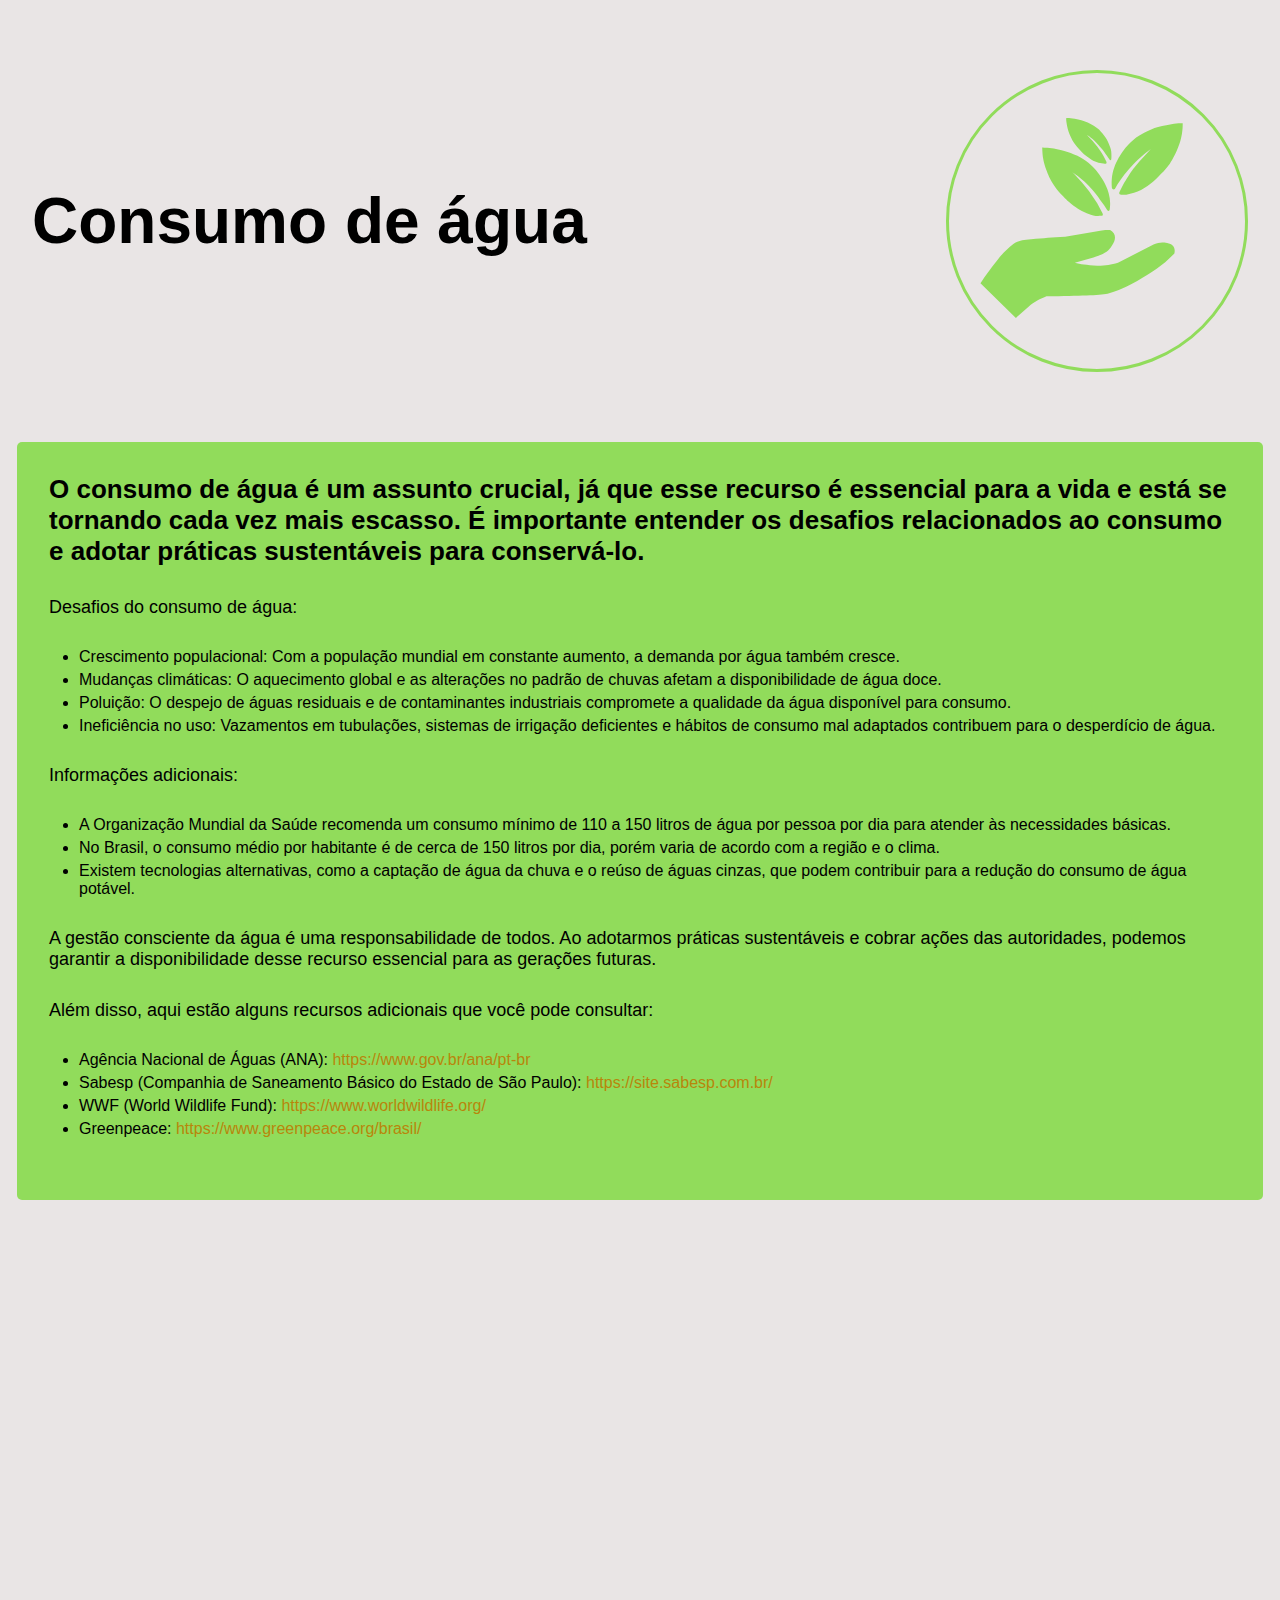
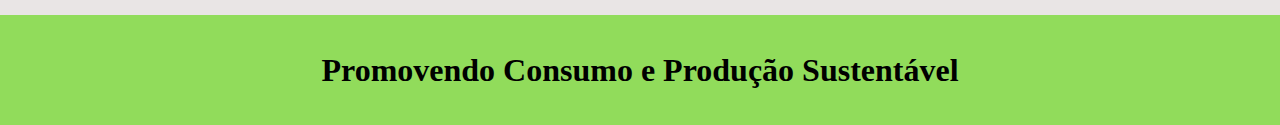
<file: agua.html>
<!DOCTYPE html>
<html lang="pt-br">
<head>
    <meta charset="UTF-8">
    <meta name="viewport" content="width=device-width, initial-scale=1.0">
    <title>Consumo de água</title>
    <link rel="stylesheet" href="./css/style.css">
</head>
<body>
    <header class="container">
        <h1>Consumo de água</h1>
        <img src="./img/Group 4.svg" alt="">
    </header>
    <main class="main1 container">
        <h2>O consumo de água é um assunto crucial, já que esse recurso é essencial para a vida e está se tornando cada vez mais escasso. É importante entender os desafios relacionados ao consumo e adotar práticas sustentáveis para conservá-lo.</h2>
        <p>Desafios do consumo de água:</p>
        <ul>
            <li>Crescimento populacional: Com a população mundial em constante aumento, a demanda por água também cresce.</li>
            <li>Mudanças climáticas: O aquecimento global e as alterações no padrão de chuvas afetam a disponibilidade de água doce.</li>
            <li>Poluição: O despejo de águas residuais e de contaminantes industriais compromete a qualidade da água disponível para consumo.</li>
            <li>Ineficiência no uso: Vazamentos em tubulações, sistemas de irrigação deficientes e hábitos de consumo mal adaptados contribuem para o desperdício de água.</li>
        </ul>
        <p>Informações adicionais:</p>
        <ul>
            <li>A Organização Mundial da Saúde recomenda um consumo mínimo de 110 a 150 litros de água por pessoa por dia para atender às necessidades básicas.</li>
            <li>No Brasil, o consumo médio por habitante é de cerca de 150 litros por dia, porém varia de acordo com a região e o clima.</li>
            <li>Existem tecnologias alternativas, como a captação de água da chuva e o reúso de águas cinzas, que podem contribuir para a redução do consumo de água potável.</li>
        </ul>
        <p>A gestão consciente da água é uma responsabilidade de todos. Ao adotarmos práticas sustentáveis e cobrar ações das autoridades, podemos garantir a disponibilidade desse recurso essencial para as gerações futuras.</p>
        <p>Além disso, aqui estão alguns recursos adicionais que você pode consultar:</p>
        <ul>
            <li>Agência Nacional de Águas (ANA): <a href="https://www.gov.br/ana/pt-br" target="_blank">https://www.gov.br/ana/pt-br</a></li>
            <li>Sabesp (Companhia de Saneamento Básico do Estado de São Paulo): <a href="https://site.sabesp.com.br/" target="_blank">https://site.sabesp.com.br/</a></li>
            <li>WWF (World Wildlife Fund): <a href="https://www.worldwildlife.org/" target="_blank">https://www.worldwildlife.org/</a></li>
            <li>Greenpeace: <a href="https://www.greenpeace.org/brasil/" target="_blank">https://www.greenpeace.org/brasil/</a></li>
        </ul>
    </main>
    <div class="iframe"><iframe width="560" height="315" src="https://www.youtube.com/embed/wyssN-iJRns?si=MwlzrEuWNlahsfa9" title="YouTube video player" frameborder="0" allow="accelerometer; autoplay; clipboard-write; encrypted-media; gyroscope; picture-in-picture; web-share" allowfullscreen></iframe>
        <iframe width="560" height="315" src="https://www.youtube.com/embed/0jmH-rQPL2I?si=2sA-lh4Wli0JoFAY" title="YouTube video player" frameborder="0" allow="accelerometer; autoplay; clipboard-write; encrypted-media; gyroscope; picture-in-picture; web-share" allowfullscreen></iframe></div>
    <footer>
        <p>Promovendo Consumo e Produção Sustentável</p>
    </footer>
</body>
</html>
</file>
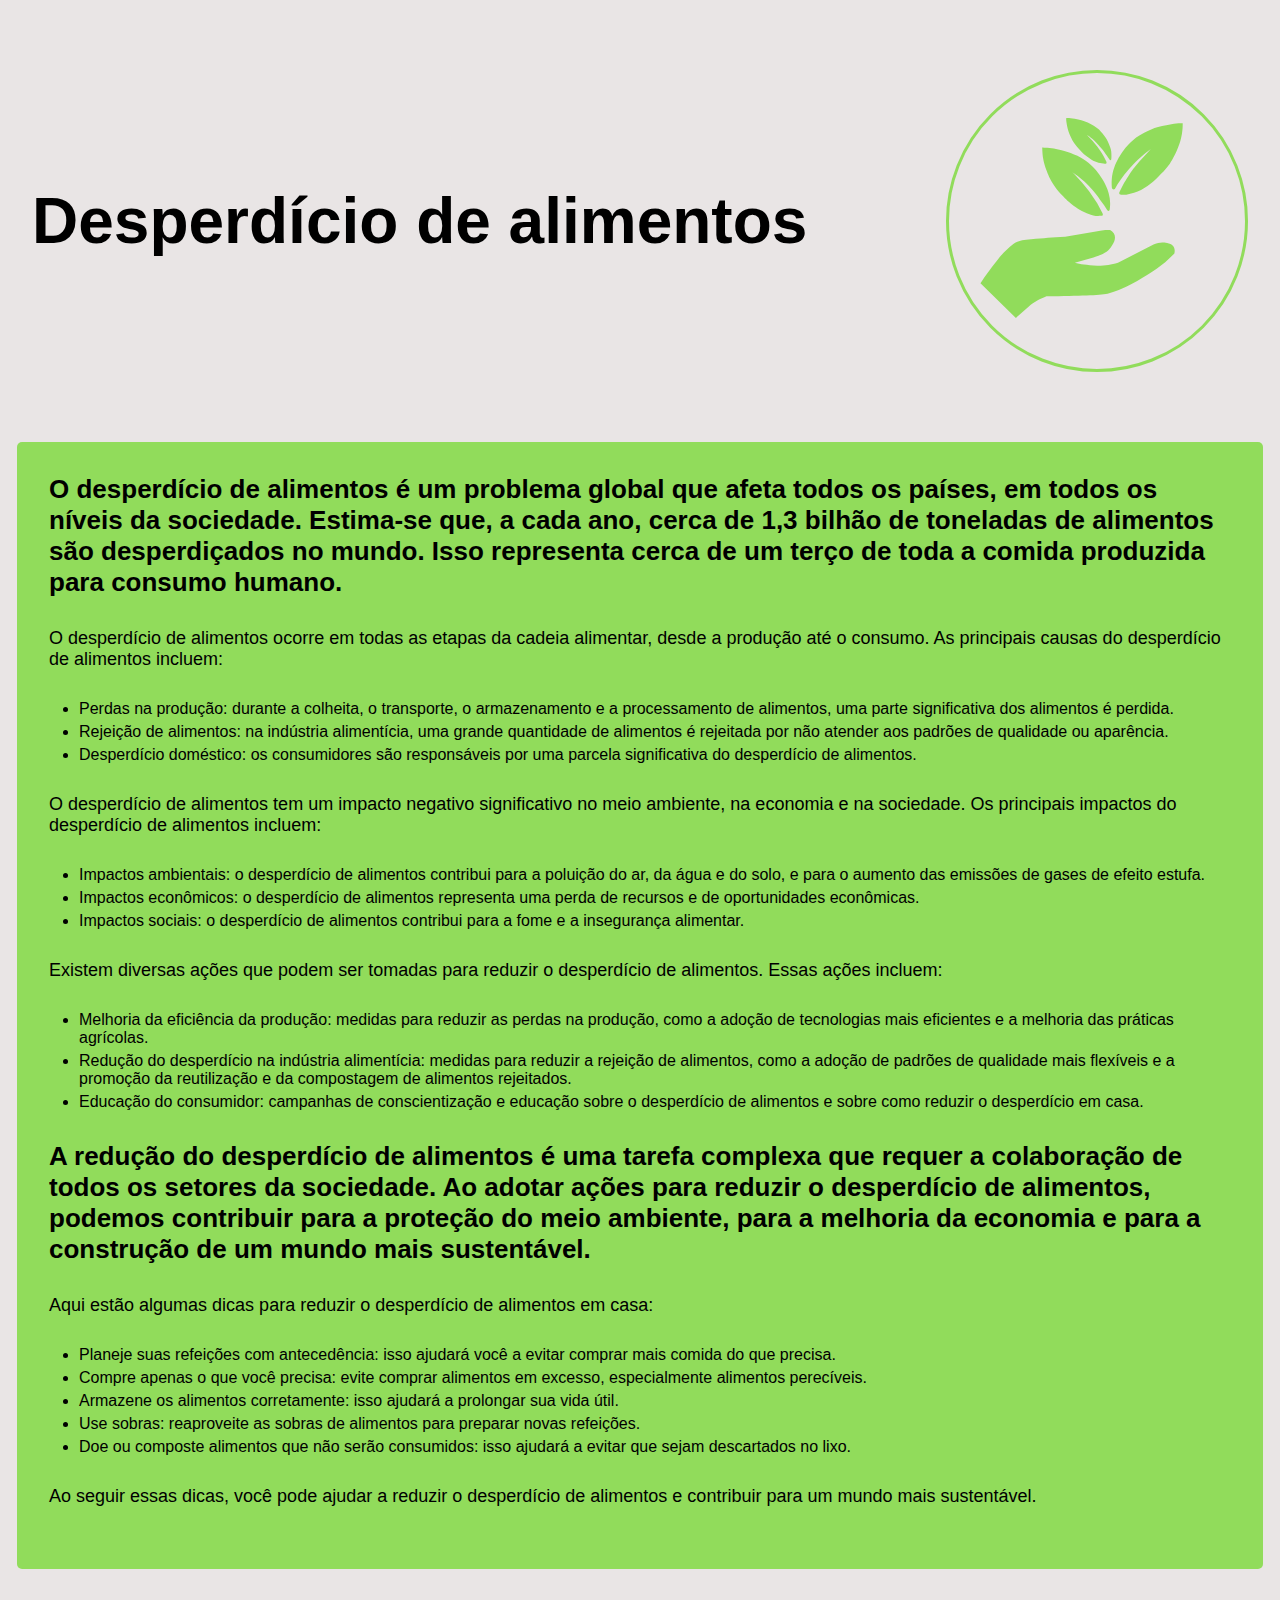
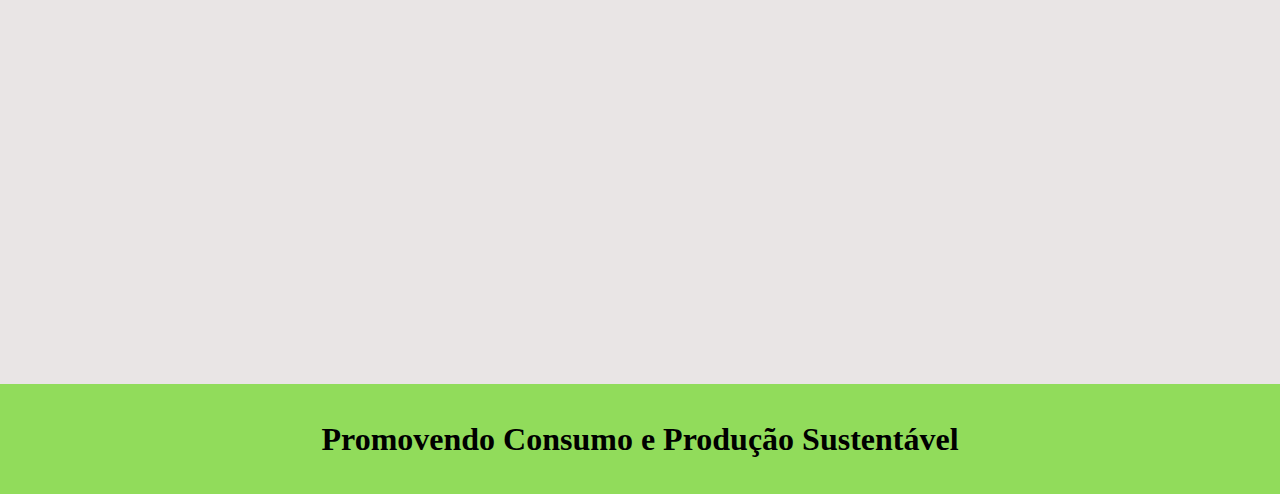
<file: alimentos.html>
<!DOCTYPE html>
<html lang="pt-br">

<head>
    <meta charset="UTF-8">
    <meta name="viewport" content="width=device-width, initial-scale=1.0">
    <title>Desperdício de alimentos</title>
    <link rel="stylesheet" href="./css/style.css">
</head>

<body>
    <header class="container">
        <h1>Desperdício de alimentos</h1>
        <img src="./img/Group 4.svg" alt="">
    </header>
    <main class="main1 container">
        <h2>O desperdício de alimentos é um problema global que afeta todos os países, em todos os níveis da sociedade.
            Estima-se que, a cada ano, cerca de 1,3 bilhão de toneladas de alimentos são desperdiçados no mundo. Isso
            representa cerca de um terço de toda a comida produzida para consumo humano.</h2>
        <p>O desperdício de alimentos ocorre em todas as etapas da cadeia alimentar, desde a produção até o consumo. As
            principais causas do desperdício de alimentos incluem:</p>
        <ul>
            <li>Perdas na produção: durante a colheita, o transporte, o armazenamento e a processamento de alimentos,
                uma parte significativa dos alimentos é perdida.</li>
            <li>Rejeição de alimentos: na indústria alimentícia, uma grande quantidade de alimentos é rejeitada por não
                atender aos padrões de qualidade ou aparência.</li>
            <li>Desperdício doméstico: os consumidores são responsáveis ​​por uma parcela significativa do desperdício
                de alimentos.</li>
        </ul>
        <p>O desperdício de alimentos tem um impacto negativo significativo no meio ambiente, na economia e na
            sociedade. Os principais impactos do desperdício de alimentos incluem:</p>
        <ul>
            <li>Impactos ambientais: o desperdício de alimentos contribui para a poluição do ar, da água e do solo, e
                para o aumento das emissões de gases de efeito estufa.</li>
            <li>Impactos econômicos: o desperdício de alimentos representa uma perda de recursos e de oportunidades
                econômicas.</li>
            <li>Impactos sociais: o desperdício de alimentos contribui para a fome e a insegurança alimentar.</li>
        </ul>
        <p>Existem diversas ações que podem ser tomadas para reduzir o desperdício de alimentos. Essas ações incluem:
        </p>
        <ul>
            <li>Melhoria da eficiência da produção: medidas para reduzir as perdas na produção, como a adoção de
                tecnologias mais eficientes e a melhoria das práticas agrícolas.</li>
            <li>Redução do desperdício na indústria alimentícia: medidas para reduzir a rejeição de alimentos, como a
                adoção de padrões de qualidade mais flexíveis e a promoção da reutilização e da compostagem de alimentos
                rejeitados.</li>
            <li>Educação do consumidor: campanhas de conscientização e educação sobre o desperdício de alimentos e sobre
                como reduzir o desperdício em casa.</li>
        </ul>
        <h2>A redução do desperdício de alimentos é uma tarefa complexa que requer a colaboração de todos os setores da
            sociedade. Ao adotar ações para reduzir o desperdício de alimentos, podemos contribuir para a proteção do
            meio ambiente, para a melhoria da economia e para a construção de um mundo mais sustentável.</h2>
        <p>Aqui estão algumas dicas para reduzir o desperdício de alimentos em casa:</p>
        <ul>
            <li>Planeje suas refeições com antecedência: isso ajudará você a evitar comprar mais comida do que precisa.
            </li>
            <li>Compre apenas o que você precisa: evite comprar alimentos em excesso, especialmente alimentos
                perecíveis.</li>
            <li>Armazene os alimentos corretamente: isso ajudará a prolongar sua vida útil.</li>
            <li>Use sobras: reaproveite as sobras de alimentos para preparar novas refeições.</li>
            <li>Doe ou composte alimentos que não serão consumidos: isso ajudará a evitar que sejam descartados no lixo.
            </li>
        </ul>
        <p>Ao seguir essas dicas, você pode ajudar a reduzir o desperdício de alimentos e contribuir para um mundo mais
            sustentável.</p>
    </main>
    <div class="iframe"><iframe width="560" height="315"
            src="https://www.youtube.com/embed/eLq3GzSDnZc?si=LD-xFia7V5CcRexY" title="YouTube video player"
            frameborder="0"
            allow="accelerometer; autoplay; clipboard-write; encrypted-media; gyroscope; picture-in-picture; web-share"
            allowfullscreen></iframe>
        <iframe width="560" height="315" src="https://www.youtube.com/embed/JCbUZJoqAMg?si=8OljvoGtkiiiBruw"
            title="YouTube video player" frameborder="0"
            allow="accelerometer; autoplay; clipboard-write; encrypted-media; gyroscope; picture-in-picture; web-share"
            allowfullscreen></iframe>
    </div>
    <footer>
        <p>Promovendo Consumo e Produção Sustentável</p>
    </footer>
</body>

</html>
</file>
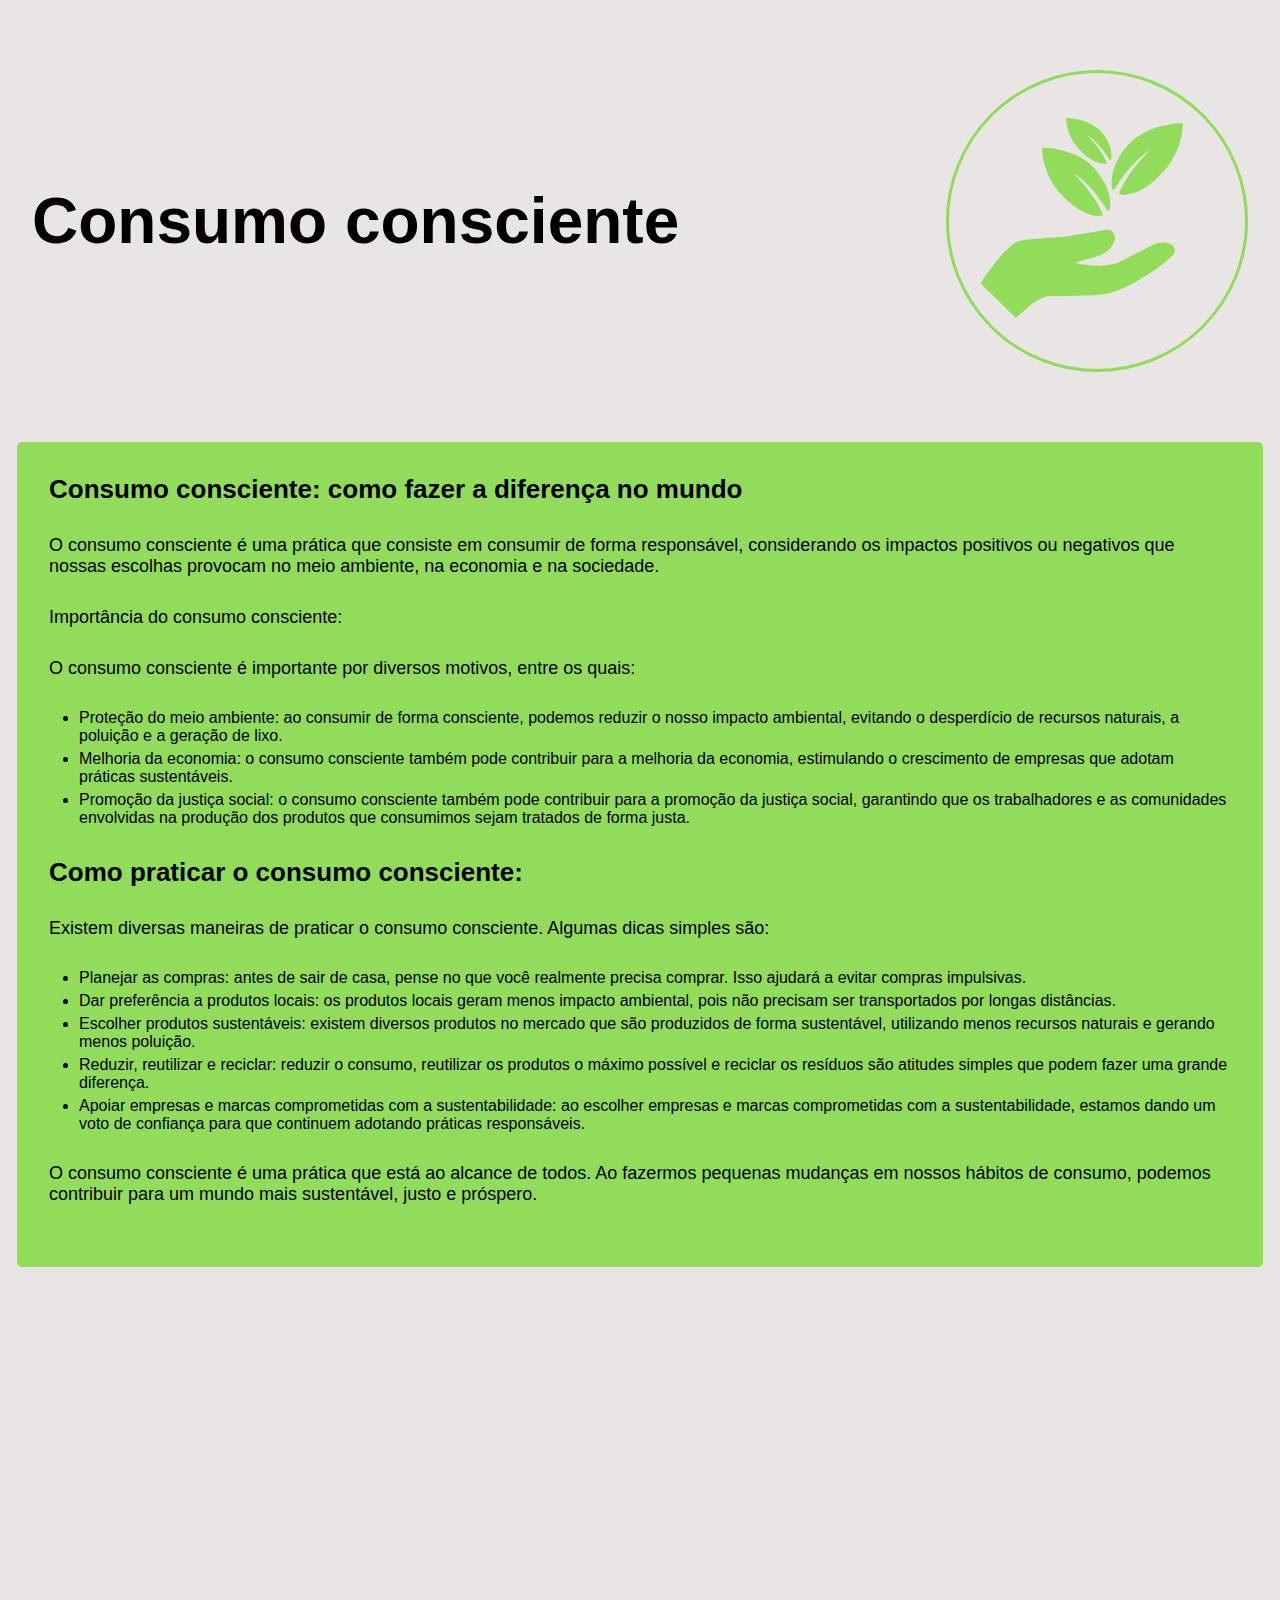
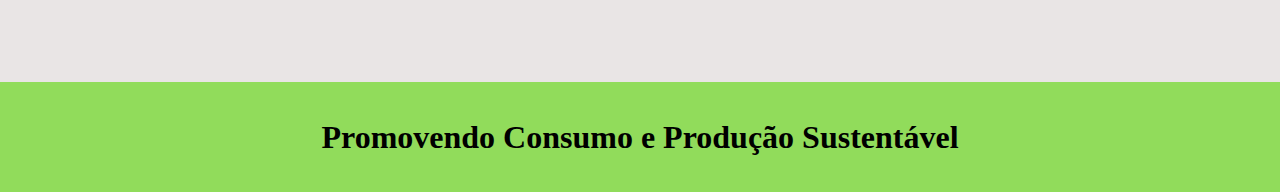
<file: consciente.html>
<!DOCTYPE html>
<html lang="pt-br">
<head>
    <meta charset="UTF-8">
    <meta name="viewport" content="width=device-width, initial-scale=1.0">
    <title>Consumo consciente</title>
    <link rel="stylesheet" href="./css/style.css">
</head>
<body>
    <header class="container">
        <h1>Consumo consciente</h1>
        <img src="./img/Group 4.svg" alt="">
    </header>
    <main class="main1 container">
        <h2>Consumo consciente: como fazer a diferença no mundo</h2>

        <p>O consumo consciente é uma prática que consiste em consumir de forma responsável, considerando os impactos positivos ou negativos que nossas escolhas provocam no meio ambiente, na economia e na sociedade.</p>

        <p>Importância do consumo consciente:</p>

        <p>O consumo consciente é importante por diversos motivos, entre os quais:</p>
        
        <ul>
            <li>Proteção do meio ambiente: ao consumir de forma consciente, podemos reduzir o nosso impacto ambiental, evitando o desperdício de recursos naturais, a poluição e a geração de lixo.</li>
            <li>Melhoria da economia: o consumo consciente também pode contribuir para a melhoria da economia, estimulando o crescimento de empresas que adotam práticas sustentáveis.</li>
            <li>Promoção da justiça social: o consumo consciente também pode contribuir para a promoção da justiça social, garantindo que os trabalhadores e as comunidades envolvidas na produção dos produtos que consumimos sejam tratados de forma justa.
            </li>
        </ul>

        <h2>Como praticar o consumo consciente:</h2>

        <p>Existem diversas maneiras de praticar o consumo consciente. Algumas dicas simples são:</p>

        <ul>
            <li>Planejar as compras: antes de sair de casa, pense no que você realmente precisa comprar. Isso ajudará a evitar compras impulsivas.</li>
            <li>Dar preferência a produtos locais: os produtos locais geram menos impacto ambiental, pois não precisam ser transportados por longas distâncias.</li>
            <li>Escolher produtos sustentáveis: existem diversos produtos no mercado que são produzidos de forma sustentável, utilizando menos recursos naturais e gerando menos poluição.</li>
            <li>Reduzir, reutilizar e reciclar: reduzir o consumo, reutilizar os produtos o máximo possível e reciclar os resíduos são atitudes simples que podem fazer uma grande diferença.</li>
            <li>Apoiar empresas e marcas comprometidas com a sustentabilidade: ao escolher empresas e marcas comprometidas com a sustentabilidade, estamos dando um voto de confiança para que continuem adotando práticas responsáveis.</li>
        </ul>
        <p>O consumo consciente é uma prática que está ao alcance de todos. Ao fazermos pequenas mudanças em nossos hábitos de consumo, podemos contribuir para um mundo mais sustentável, justo e próspero.</p>
    </main>
    <div class="iframe">
        <iframe width="560" height="315" src="https://www.youtube.com/embed/bYXucyu27I0?si=ZDEbsecoOhhxXJZq" title="YouTube video player" frameborder="0" allow="accelerometer; autoplay; clipboard-write; encrypted-media; gyroscope; picture-in-picture; web-share" allowfullscreen></iframe>
        <iframe width="560" height="315" src="https://www.youtube.com/embed/ItcrdfwZue4" title="O que é Consumo Consciente?" frameborder="0" allow="accelerometer; autoplay; clipboard-write; encrypted-media; gyroscope; picture-in-picture; web-share" allowfullscreen></iframe>
    </div>
    <footer>
        <p>Promovendo Consumo e Produção Sustentável</p>
    </footer>
</body>
</html>
</file>
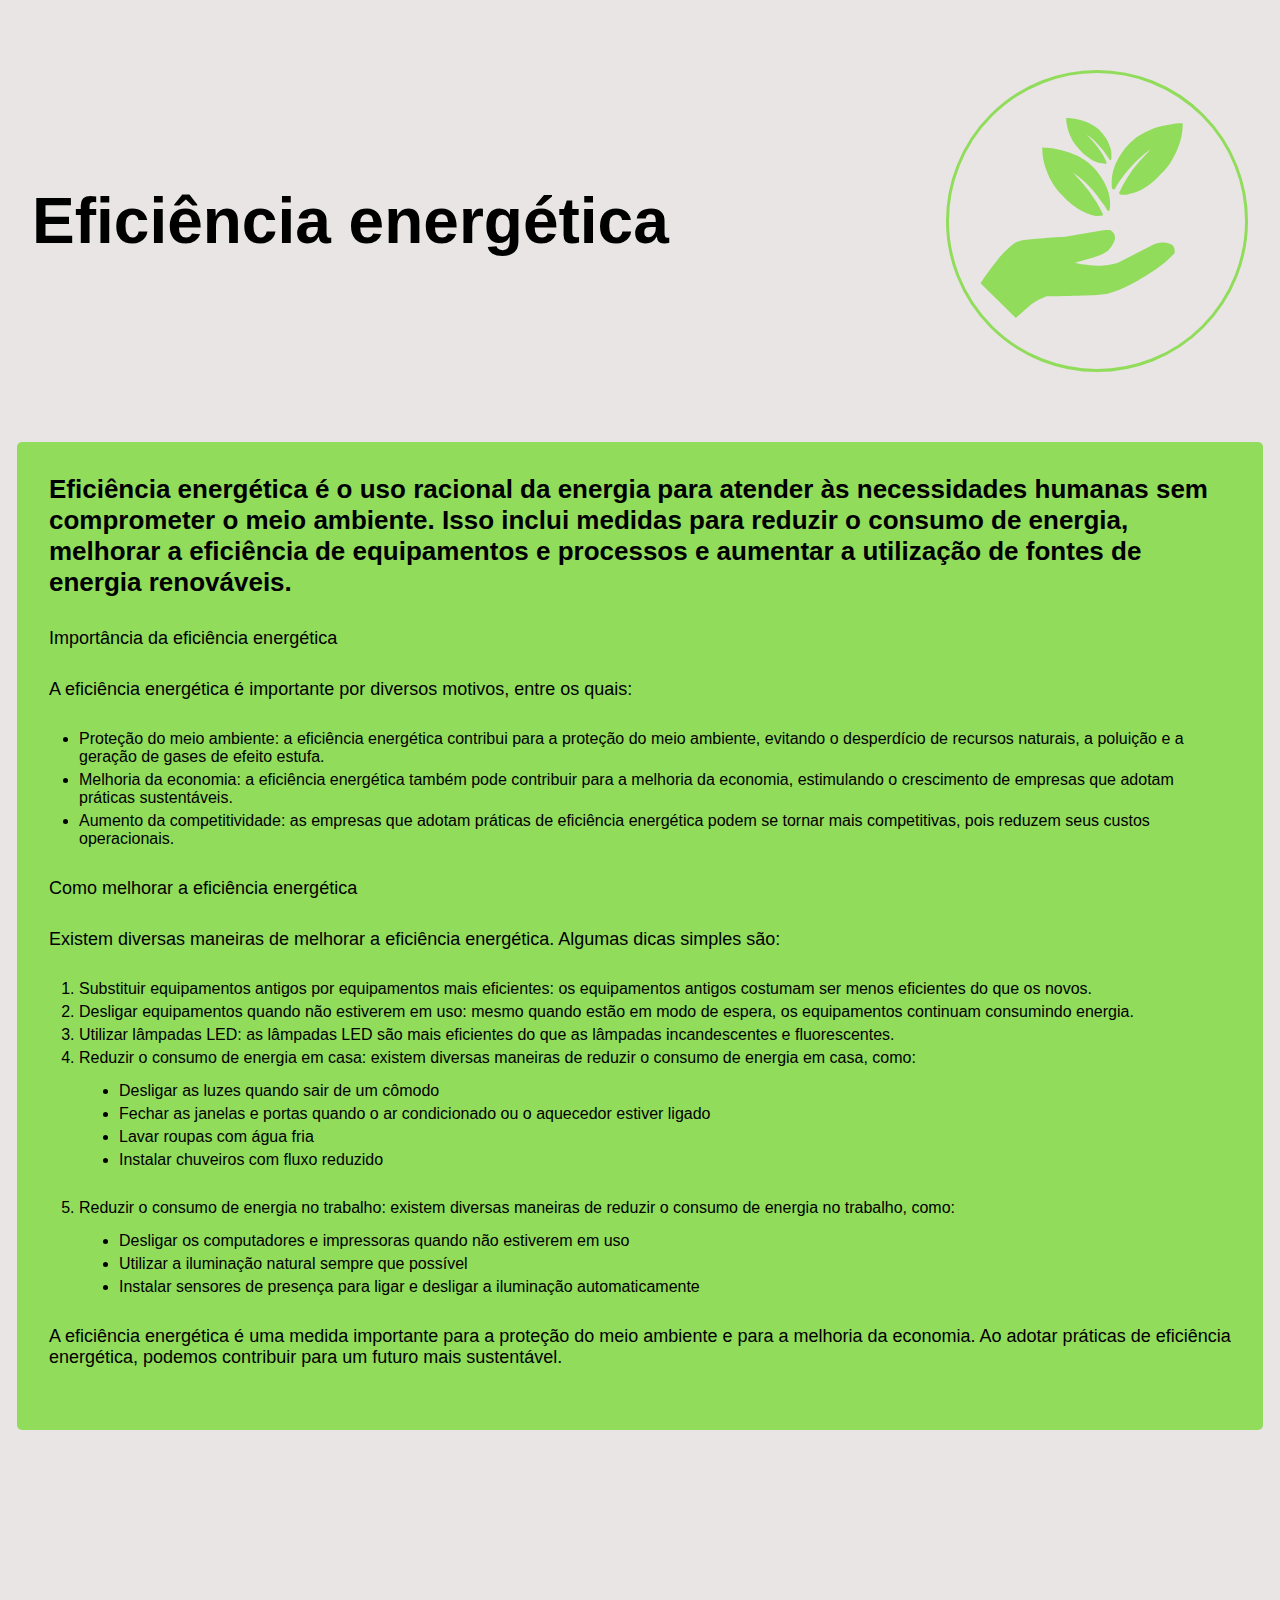
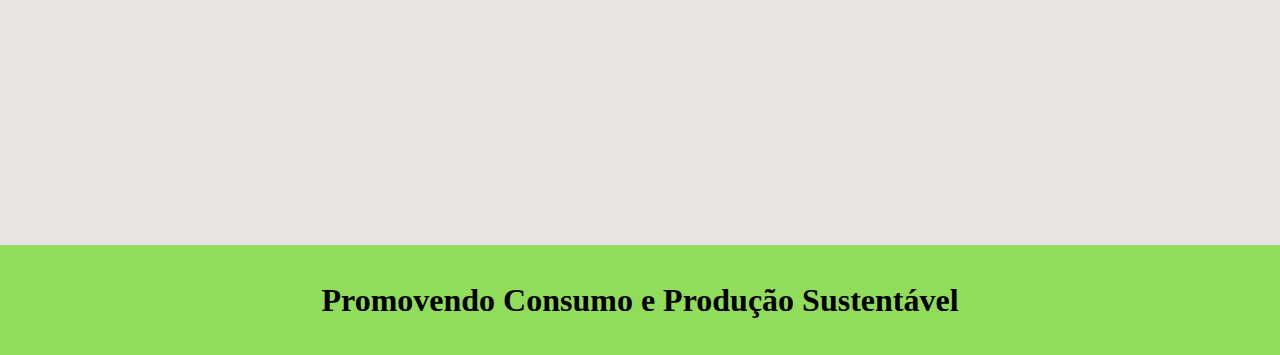
<file: energetica.html>
<!DOCTYPE html>
<html lang="pt-br">
<head>
    <meta charset="UTF-8">
    <meta name="viewport" content="width=device-width, initial-scale=1.0">
    <title>Eficiência energética</title>
    <link rel="stylesheet" href="./css/style.css">
</head>
<body>
    <header class="container">
        <h1>Eficiência energética</h1>
        <img src="./img/Group 4.svg" alt="">
    </header>
    <main class="main1 container">
        <h2>Eficiência energética é o uso racional da energia para atender às necessidades humanas sem comprometer o meio ambiente. Isso inclui medidas para reduzir o consumo de energia, melhorar a eficiência de equipamentos e processos e aumentar a utilização de fontes de energia renováveis.</h2>

        <p>Importância da eficiência energética</p>

        <p>A eficiência energética é importante por diversos motivos, entre os quais:</p>

        <ul>
            <li>Proteção do meio ambiente: a eficiência energética contribui para a proteção do meio ambiente, evitando o desperdício de recursos naturais, a poluição e a geração de gases de efeito estufa.</li>
            <li>Melhoria da economia: a eficiência energética também pode contribuir para a melhoria da economia, estimulando o crescimento de empresas que adotam práticas sustentáveis.</li>
            <li>Aumento da competitividade: as empresas que adotam práticas de eficiência energética podem se tornar mais competitivas, pois reduzem seus custos operacionais.</li>
            
        </ul>

        <p>Como melhorar a eficiência energética</p>
        <p>Existem diversas maneiras de melhorar a eficiência energética. Algumas dicas simples são:</p>

        <ul>
            <li class="decimal">Substituir equipamentos antigos por equipamentos mais eficientes: os equipamentos antigos costumam ser menos eficientes do que os novos.</li>
            <li class="decimal">Desligar equipamentos quando não estiverem em uso: mesmo quando estão em modo de espera, os equipamentos continuam consumindo energia.</li>
            <li class="decimal">Utilizar lâmpadas LED: as lâmpadas LED são mais eficientes do que as lâmpadas incandescentes e fluorescentes.</li>
            <li class="decimal">Reduzir o consumo de energia em casa: existem diversas maneiras de reduzir o consumo de energia em casa, como:
                <ul class="li">
                    <li>Desligar as luzes quando sair de um cômodo</li>
                    <li>Fechar as janelas e portas quando o ar condicionado ou o aquecedor estiver ligado</li>
                    <li>Lavar roupas com água fria</li>
                    <li>Instalar chuveiros com fluxo reduzido</li>
                </ul>
            </li>
            <li class="decimal">Reduzir o consumo de energia no trabalho: existem diversas maneiras de reduzir o consumo de energia no trabalho, como:
                <ul class="li">
                    <li>Desligar os computadores e impressoras quando não estiverem em uso</li>
                    <li>Utilizar a iluminação natural sempre que possível</li>
                    <li>Instalar sensores de presença para ligar e desligar a iluminação automaticamente</li>
                </ul>
            </li>
        </ul>
        <p>A eficiência energética é uma medida importante para a proteção do meio ambiente e para a melhoria da economia. Ao adotar práticas de eficiência energética, podemos contribuir para um futuro mais sustentável.</p>
    </main>
    <div class="iframe">
        <iframe width="560" height="315" src="https://www.youtube.com/embed/DoiKiVwaG_o?si=lOhswlcU3HTbJ6W9" title="YouTube video player" frameborder="0" allow="accelerometer; autoplay; clipboard-write; encrypted-media; gyroscope; picture-in-picture; web-share" allowfullscreen></iframe>
        <iframe width="560" height="315" src="https://www.youtube.com/embed/8azbsKEBsww?si=0L4fkJmn6EiQ_tou" title="YouTube video player" frameborder="0" allow="accelerometer; autoplay; clipboard-write; encrypted-media; gyroscope; picture-in-picture; web-share" allowfullscreen></iframe>
    </div>
    <footer>
        <p>Promovendo Consumo e Produção Sustentável</p>
    </footer>
</body>
</html>
</file>
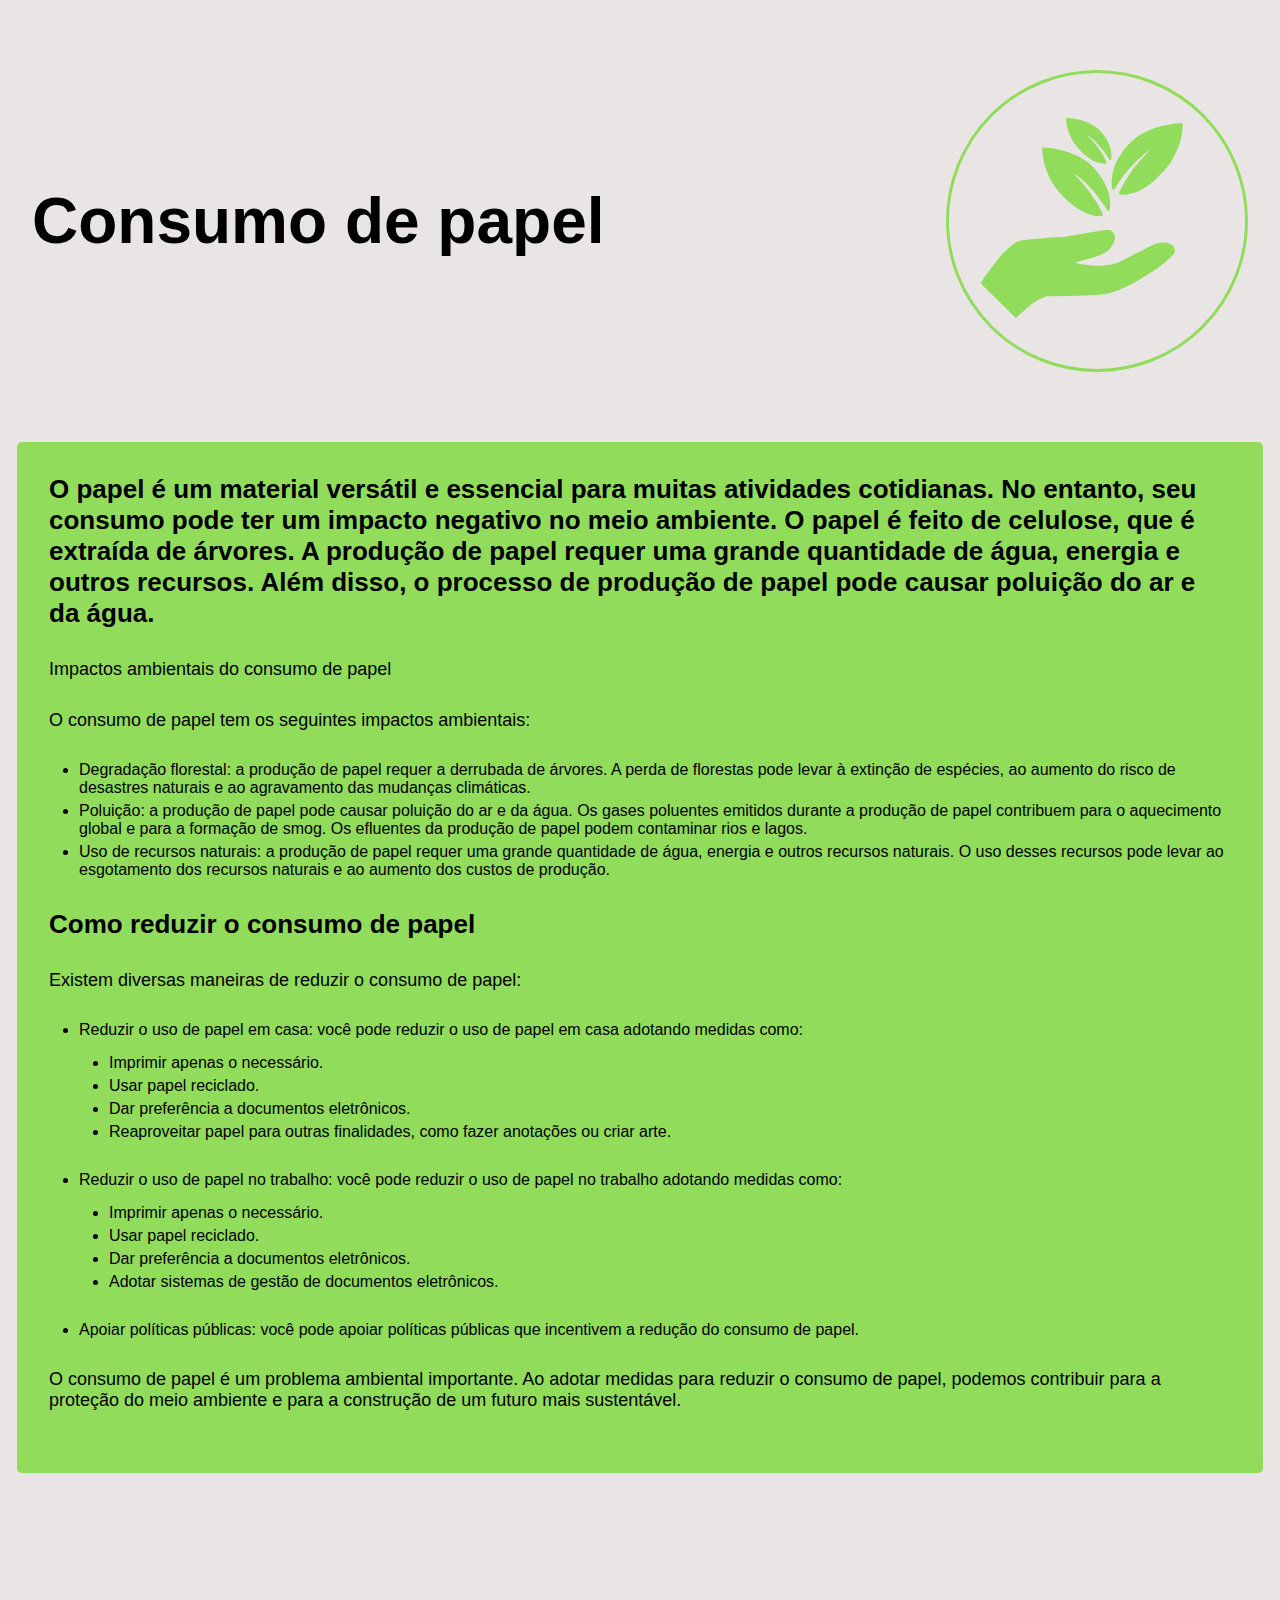
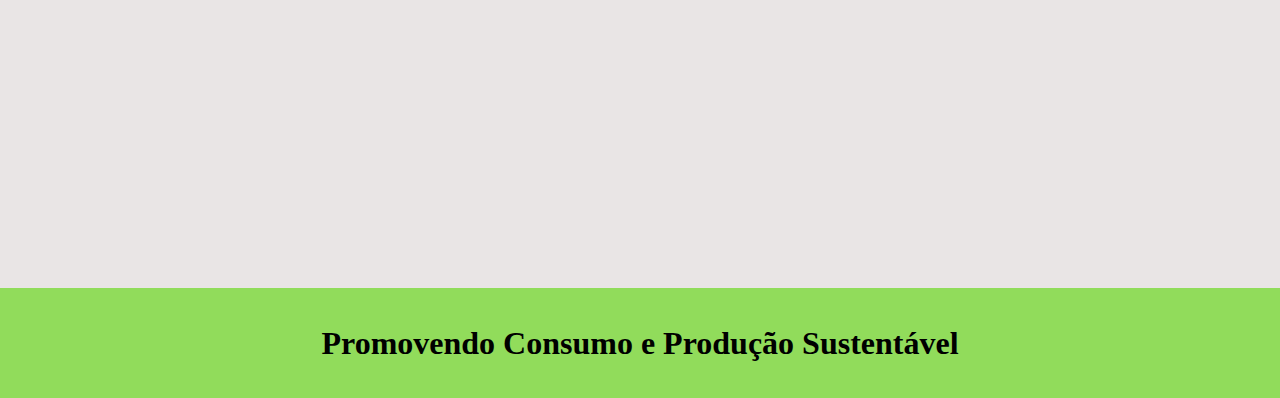
<file: papel.html>
<!DOCTYPE html>
<html lang="pt-br">
<head>
    <meta charset="UTF-8">
    <meta name="viewport" content="width=device-width, initial-scale=1.0">
    <title>Consumo de papel</title>
    <link rel="stylesheet" href="./css/style.css">
</head>
<body>
    <header class="container">
        <h1>Consumo de papel</h1>
        <img src="./img/Group 4.svg" alt="">
    </header>
    <main class="main1 container">
        <h2>O papel é um material versátil e essencial para muitas atividades cotidianas. No entanto, seu consumo pode ter um impacto negativo no meio ambiente. O papel é feito de celulose, que é extraída de árvores. A produção de papel requer uma grande quantidade de água, energia e outros recursos. Além disso, o processo de produção de papel pode causar poluição do ar e da água.</h2>
        <p>Impactos ambientais do consumo de papel</p>
        <p>O consumo de papel tem os seguintes impactos ambientais:</p>
        <ul>
            <li>Degradação florestal: a produção de papel requer a derrubada de árvores. A perda de florestas pode levar à extinção de espécies, ao aumento do risco de desastres naturais e ao agravamento das mudanças climáticas.</li>
            <li>Poluição: a produção de papel pode causar poluição do ar e da água. Os gases poluentes emitidos durante a produção de papel contribuem para o aquecimento global e para a formação de smog. Os efluentes da produção de papel podem contaminar rios e lagos.</li>
            <li>Uso de recursos naturais: a produção de papel requer uma grande quantidade de água, energia e outros recursos naturais. O uso desses recursos pode levar ao esgotamento dos recursos naturais e ao aumento dos custos de produção.</li>
        </ul>
        <h2>Como reduzir o consumo de papel</h2>
        <p>Existem diversas maneiras de reduzir o consumo de papel:</p>
        <ul>
            <li>Reduzir o uso de papel em casa: você pode reduzir o uso de papel em casa adotando medidas como:
                <ul>
                    <li>Imprimir apenas o necessário.</li>
                    <li>Usar papel reciclado.</li>
                    <li>Dar preferência a documentos eletrônicos.</li>
                    <li>Reaproveitar papel para outras finalidades, como fazer anotações ou criar arte.</li>
                </ul>
            </li>
            <li>Reduzir o uso de papel no trabalho: você pode reduzir o uso de papel no trabalho adotando medidas como:
                <ul>
                    <li>Imprimir apenas o necessário.</li>
                    <li>Usar papel reciclado.</li>
                    <li>Dar preferência a documentos eletrônicos.</li>
                    <li>Adotar sistemas de gestão de documentos eletrônicos.</li>
                </ul>
            </li>
            <li>Apoiar políticas públicas: você pode apoiar políticas públicas que incentivem a redução do consumo de papel.</li>
            
        </ul>
        <p>O consumo de papel é um problema ambiental importante. Ao adotar medidas para reduzir o consumo de papel, podemos contribuir para a proteção do meio ambiente e para a construção de um futuro mais sustentável.</p>
    </main>
    <div class="iframe">
        <iframe width="560" height="315" src="https://www.youtube.com/embed/56e0sSVgh9s?si=HN5JO6P6U9OD01eL" title="YouTube video player" frameborder="0" allow="accelerometer; autoplay; clipboard-write; encrypted-media; gyroscope; picture-in-picture; web-share" allowfullscreen></iframe>
    </div>
    <footer>
        <p>Promovendo Consumo e Produção Sustentável</p>
    </footer>
</body>
</html>
</file>
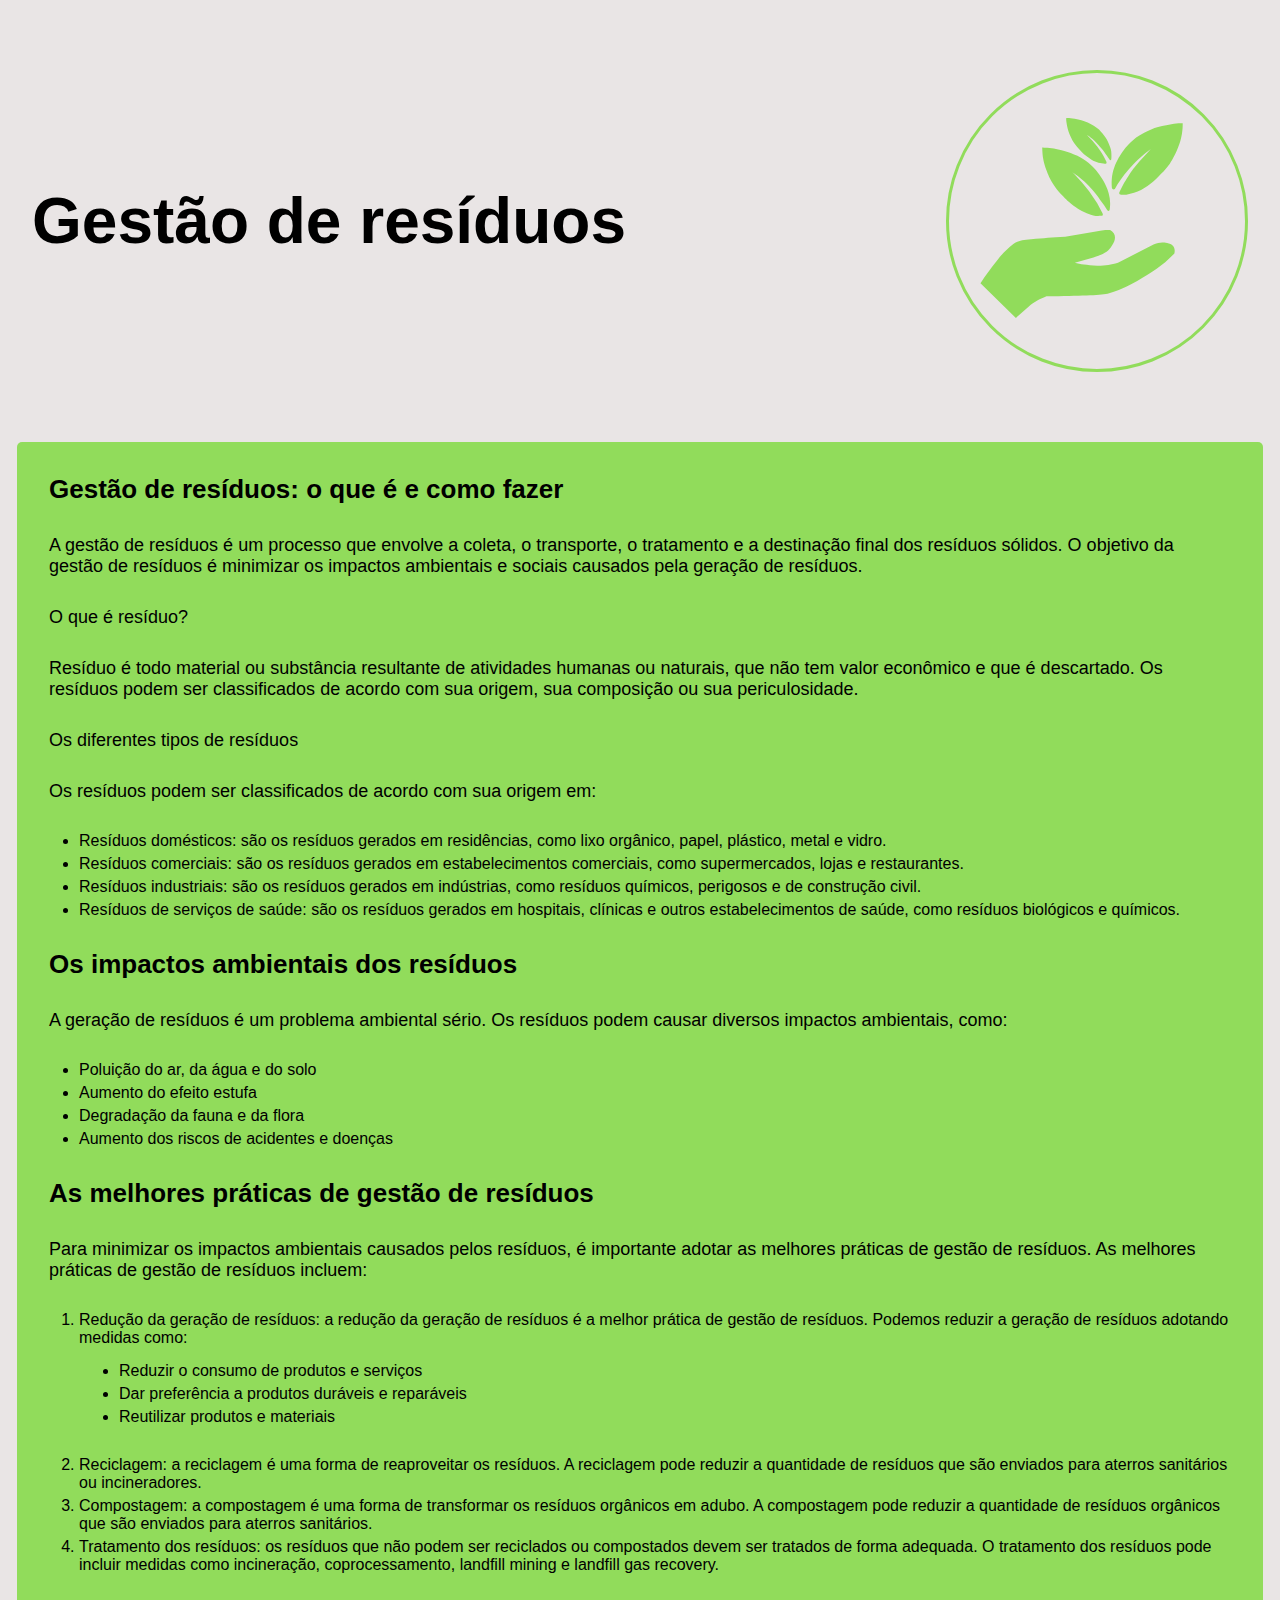
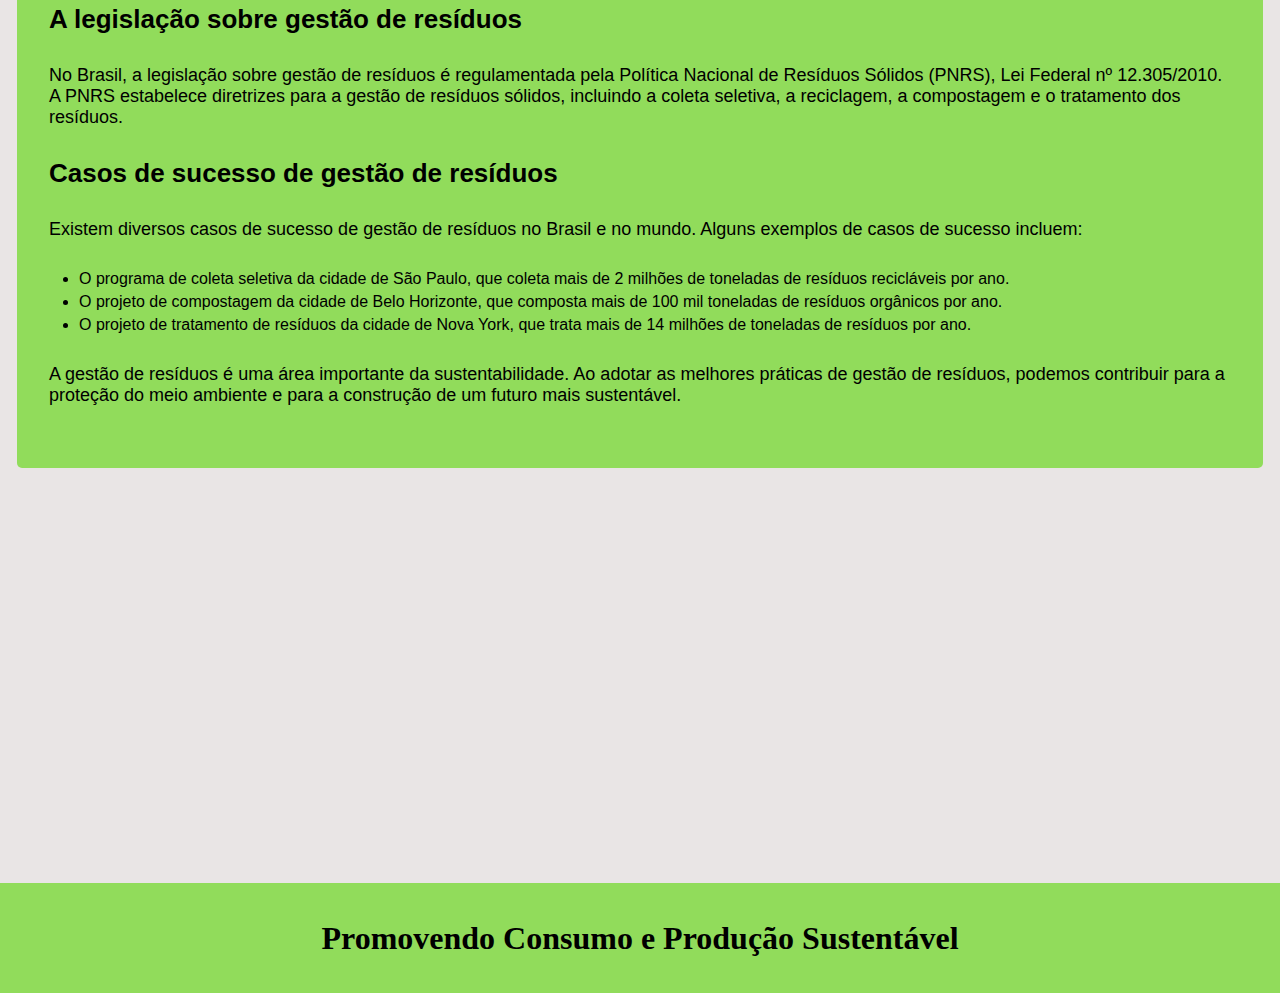
<file: residuos.html>
<!DOCTYPE html>
<html lang="pt-br">

<head>
    <meta charset="UTF-8">
    <meta name="viewport" content="width=device-width, initial-scale=1.0">
    <title>Gestão de resíduos</title>
    <link rel="stylesheet" href="./css/style.css">
</head>

<body>
    <header class="container">
        <h1>Gestão de resíduos</h1>
        <img src="./img/Group 4.svg" alt="">
    </header>
    <main class="main1 container">
        <h2>Gestão de resíduos: o que é e como fazer</h2>

        <p>A gestão de resíduos é um processo que envolve a coleta, o transporte, o tratamento e a destinação final dos
            resíduos sólidos. O objetivo da gestão de resíduos é minimizar os impactos ambientais e sociais causados
            pela geração de resíduos.</p>

        <p>O que é resíduo?</p>

        <p>Resíduo é todo material ou substância resultante de atividades humanas ou naturais, que não tem valor
            econômico e que é descartado. Os resíduos podem ser classificados de acordo com sua origem, sua composição
            ou sua periculosidade.</p>
        <p>Os diferentes tipos de resíduos</p>
        <p>Os resíduos podem ser classificados de acordo com sua origem em:</p>

        <ul>
            <li>Resíduos domésticos: são os resíduos gerados em residências, como lixo orgânico, papel, plástico, metal
                e vidro.
            </li>
            <li>Resíduos comerciais: são os resíduos gerados em estabelecimentos comerciais, como supermercados, lojas e
                restaurantes.
            </li>
            <li>Resíduos industriais: são os resíduos gerados em indústrias, como resíduos químicos, perigosos e de
                construção civil.
            </li>
            <li>Resíduos de serviços de saúde: são os resíduos gerados em hospitais, clínicas e outros estabelecimentos
                de saúde, como resíduos biológicos e químicos.
            </li>
        </ul>

        <h2>Os impactos ambientais dos resíduos</h2>

        <p>A geração de resíduos é um problema ambiental sério. Os resíduos podem causar diversos impactos ambientais,
            como:</p>

        <ul>
            <li>Poluição do ar, da água e do solo</li>
            <li>Aumento do efeito estufa</li>
            <li>Degradação da fauna e da flora</li>
            <li>Aumento dos riscos de acidentes e doenças</li>
        </ul>
        <h2>As melhores práticas de gestão de resíduos</h2>

        <p>Para minimizar os impactos ambientais causados pelos resíduos, é importante adotar as melhores práticas de
            gestão de resíduos. As melhores práticas de gestão de resíduos incluem:</p>


        <ul>
            <li class="decimal">Redução da geração de resíduos: a redução da geração de resíduos é a melhor prática de gestão de
                resíduos. Podemos reduzir a geração de resíduos adotando medidas como:
                <ul class="li">
                    <li>Reduzir o consumo de produtos e serviços</li>
                    <li>Dar preferência a produtos duráveis e reparáveis</li>
                    <li>Reutilizar produtos e materiais</li>
                </ul>
            </li>
            <li class="decimal">Reciclagem: a reciclagem é uma forma de reaproveitar os resíduos. A reciclagem pode reduzir a quantidade de resíduos que são enviados para aterros sanitários ou incineradores.</li>
            <li class="decimal">Compostagem: a compostagem é uma forma de transformar os resíduos orgânicos em adubo. A compostagem pode reduzir a quantidade de resíduos orgânicos que são enviados para aterros sanitários.</li>
            <li class="decimal">Tratamento dos resíduos: os resíduos que não podem ser reciclados ou compostados devem ser tratados de forma adequada. O tratamento dos resíduos pode incluir medidas como incineração, coprocessamento, landfill mining e landfill gas recovery.</li>

        </ul>

        <h2>A legislação sobre gestão de resíduos</h2>
        <p>No Brasil, a legislação sobre gestão de resíduos é regulamentada pela Política Nacional de Resíduos Sólidos (PNRS), Lei Federal nº 12.305/2010. A PNRS estabelece diretrizes para a gestão de resíduos sólidos, incluindo a coleta seletiva, a reciclagem, a compostagem e o tratamento dos resíduos.</p>
        <h2>Casos de sucesso de gestão de resíduos</h2>
        <p>Existem diversos casos de sucesso de gestão de resíduos no Brasil e no mundo. Alguns exemplos de casos de sucesso incluem:</p>
        <ul>
            <li>O programa de coleta seletiva da cidade de São Paulo, que coleta mais de 2 milhões de toneladas de resíduos recicláveis por ano.</li>
            <li>O projeto de compostagem da cidade de Belo Horizonte, que composta mais de 100 mil toneladas de resíduos orgânicos por ano.</li>
            <li>O projeto de tratamento de resíduos da cidade de Nova York, que trata mais de 14 milhões de toneladas de resíduos por ano.</li>
            
        </ul>
        <p>A gestão de resíduos é uma área importante da sustentabilidade. Ao adotar as melhores práticas de gestão de resíduos, podemos contribuir para a proteção do meio ambiente e para a construção de um futuro mais sustentável.</p>
    </main>
<div class="iframe">
    <iframe width="560" height="315" src="https://www.youtube.com/embed/hzJC75CjQAM?si=sDpFPgFCHqJbZPQR" title="YouTube video player" frameborder="0" allow="accelerometer; autoplay; clipboard-write; encrypted-media; gyroscope; picture-in-picture; web-share" allowfullscreen></iframe>
    <iframe width="560" height="315" src="https://www.youtube.com/embed/UuOzQbBMm08?si=LInF9u5zfZGfu2EF" title="YouTube video player" frameborder="0" allow="accelerometer; autoplay; clipboard-write; encrypted-media; gyroscope; picture-in-picture; web-share" allowfullscreen></iframe>
</div>
    <footer>
        <p>Promovendo Consumo e Produção Sustentável</p>
    </footer>
</body>

</html>
</file>
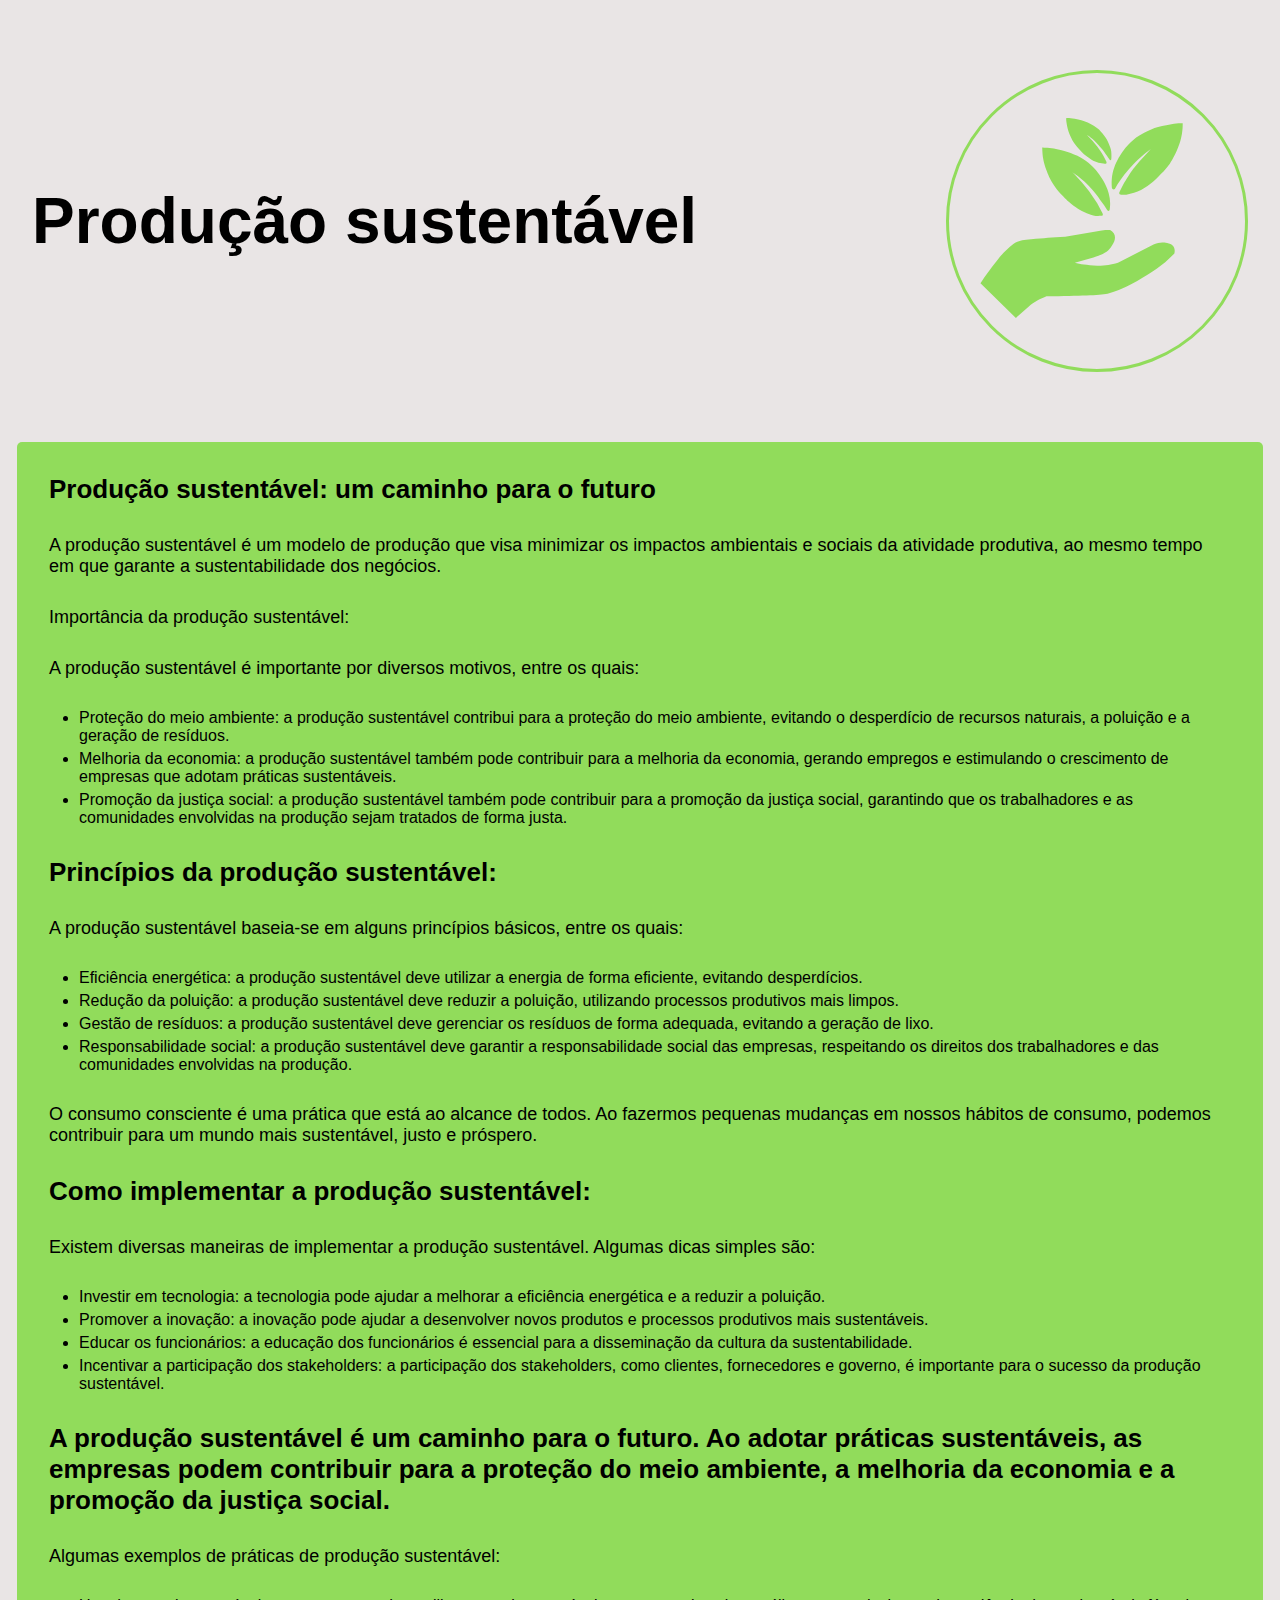
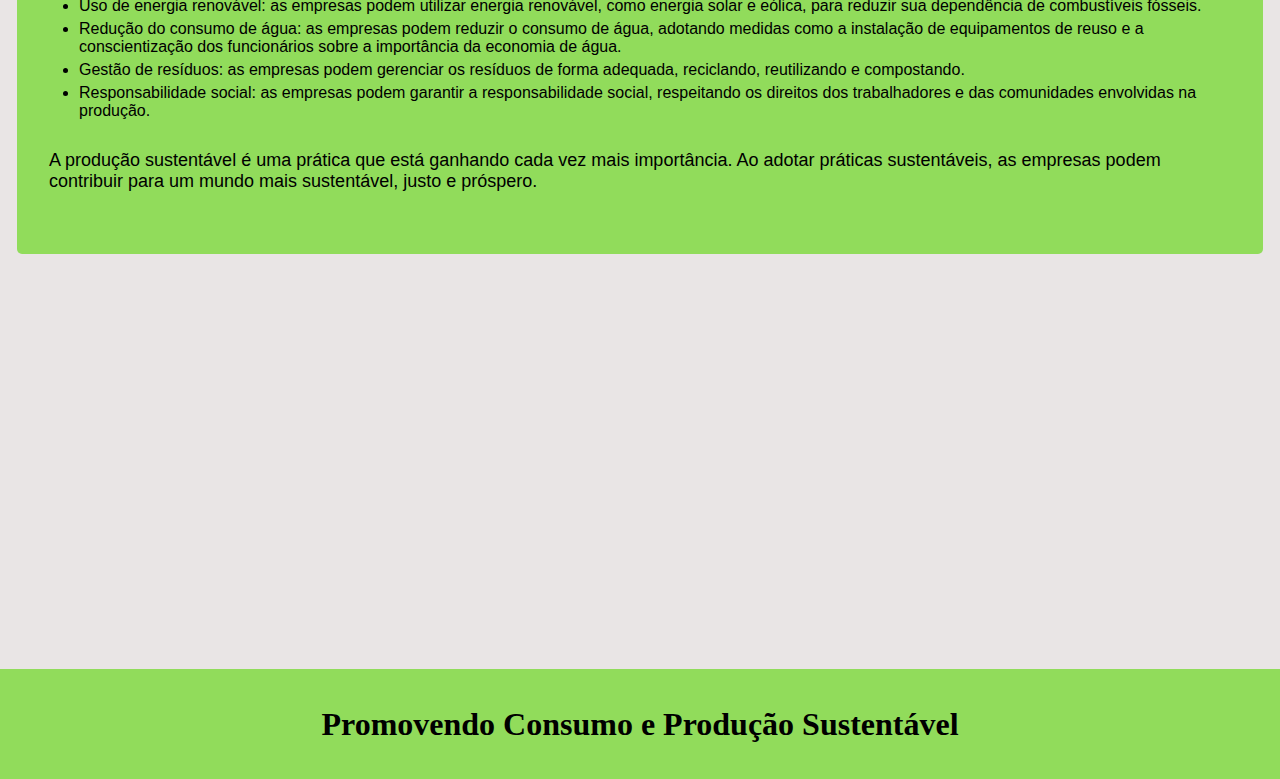
<file: sustentavel.html>
<!DOCTYPE html>
<html lang="pt-br">
<head>
    <meta charset="UTF-8">
    <meta name="viewport" content="width=device-width, initial-scale=1.0">
    <title>Produção sustentável</title>
    <link rel="stylesheet" href="./css/style.css">
</head>
<body>
    <header class="container">
        <h1>Produção sustentável</h1>
        <img src="./img/Group 4.svg" alt="">
    </header>
    <main class="main1 container">
        <h2>Produção sustentável: um caminho para o futuro</h2>

        <p>A produção sustentável é um modelo de produção que visa minimizar os impactos ambientais e sociais da atividade produtiva, ao mesmo tempo em que garante a sustentabilidade dos negócios.</p>

        <p>Importância da produção sustentável:</p>

        <p>A produção sustentável é importante por diversos motivos, entre os quais:</p>
        
        <ul>
            <li>Proteção do meio ambiente: a produção sustentável contribui para a proteção do meio ambiente, evitando o desperdício de recursos naturais, a poluição e a geração de resíduos.</li>
            <li>Melhoria da economia: a produção sustentável também pode contribuir para a melhoria da economia, gerando empregos e estimulando o crescimento de empresas que adotam práticas sustentáveis.
            </li>
            <li>Promoção da justiça social: a produção sustentável também pode contribuir para a promoção da justiça social, garantindo que os trabalhadores e as comunidades envolvidas na produção sejam tratados de forma justa.
            </li>
        </ul>

        <h2>Princípios da produção sustentável:</h2>

        <p>A produção sustentável baseia-se em alguns princípios básicos, entre os quais:</p>

        <ul>
            <li>Eficiência energética: a produção sustentável deve utilizar a energia de forma eficiente, evitando desperdícios.</li>
            <li>Redução da poluição: a produção sustentável deve reduzir a poluição, utilizando processos produtivos mais limpos.</li>
            <li>Gestão de resíduos: a produção sustentável deve gerenciar os resíduos de forma adequada, evitando a geração de lixo.</li>
            <li>Responsabilidade social: a produção sustentável deve garantir a responsabilidade social das empresas, respeitando os direitos dos trabalhadores e das comunidades envolvidas na produção.</li>
        </ul>
        <p>O consumo consciente é uma prática que está ao alcance de todos. Ao fazermos pequenas mudanças em nossos hábitos de consumo, podemos contribuir para um mundo mais sustentável, justo e próspero.</p>

        <h2>Como implementar a produção sustentável:</h2>
        <p>Existem diversas maneiras de implementar a produção sustentável. Algumas dicas simples são:</p>
        <ul>
            <li>Investir em tecnologia: a tecnologia pode ajudar a melhorar a eficiência energética e a reduzir a poluição.</li>
            <li>Promover a inovação: a inovação pode ajudar a desenvolver novos produtos e processos produtivos mais sustentáveis.</li>
            <li>Educar os funcionários: a educação dos funcionários é essencial para a disseminação da cultura da sustentabilidade.</li>
            <li>Incentivar a participação dos stakeholders: a participação dos stakeholders, como clientes, fornecedores e governo, é importante para o sucesso da produção sustentável.</li>
        </ul>

        <h2>A produção sustentável é um caminho para o futuro. Ao adotar práticas sustentáveis, as empresas podem contribuir para a proteção do meio ambiente, a melhoria da economia e a promoção da justiça social.</h2>
        <p>Algumas exemplos de práticas de produção sustentável:</p>
        <ul>
            <li>Uso de energia renovável: as empresas podem utilizar energia renovável, como energia solar e eólica, para reduzir sua dependência de combustíveis fósseis.</li>
            <li>Redução do consumo de água: as empresas podem reduzir o consumo de água, adotando medidas como a instalação de equipamentos de reuso e a conscientização dos funcionários sobre a importância da economia de água.</li>
            <li>Gestão de resíduos: as empresas podem gerenciar os resíduos de forma adequada, reciclando, reutilizando e compostando.</li>
            <li>Responsabilidade social: as empresas podem garantir a responsabilidade social, respeitando os direitos dos trabalhadores e das comunidades envolvidas na produção.</li>
        </ul>
        <p>A produção sustentável é uma prática que está ganhando cada vez mais importância. Ao adotar práticas sustentáveis, as empresas podem contribuir para um mundo mais sustentável, justo e próspero.</p>
    </main>

    <div class="iframe">
        <iframe width="560" height="315" src="https://www.youtube.com/embed/ljiyhb6QQ70?si=udDRzsfzezOwARV8" title="YouTube video player" frameborder="0" allow="accelerometer; autoplay; clipboard-write; encrypted-media; gyroscope; picture-in-picture; web-share" allowfullscreen></iframe>
    </div>

    <footer>
        <p>Promovendo Consumo e Produção Sustentável</p>
    </footer>
</body>
</html>
</file>
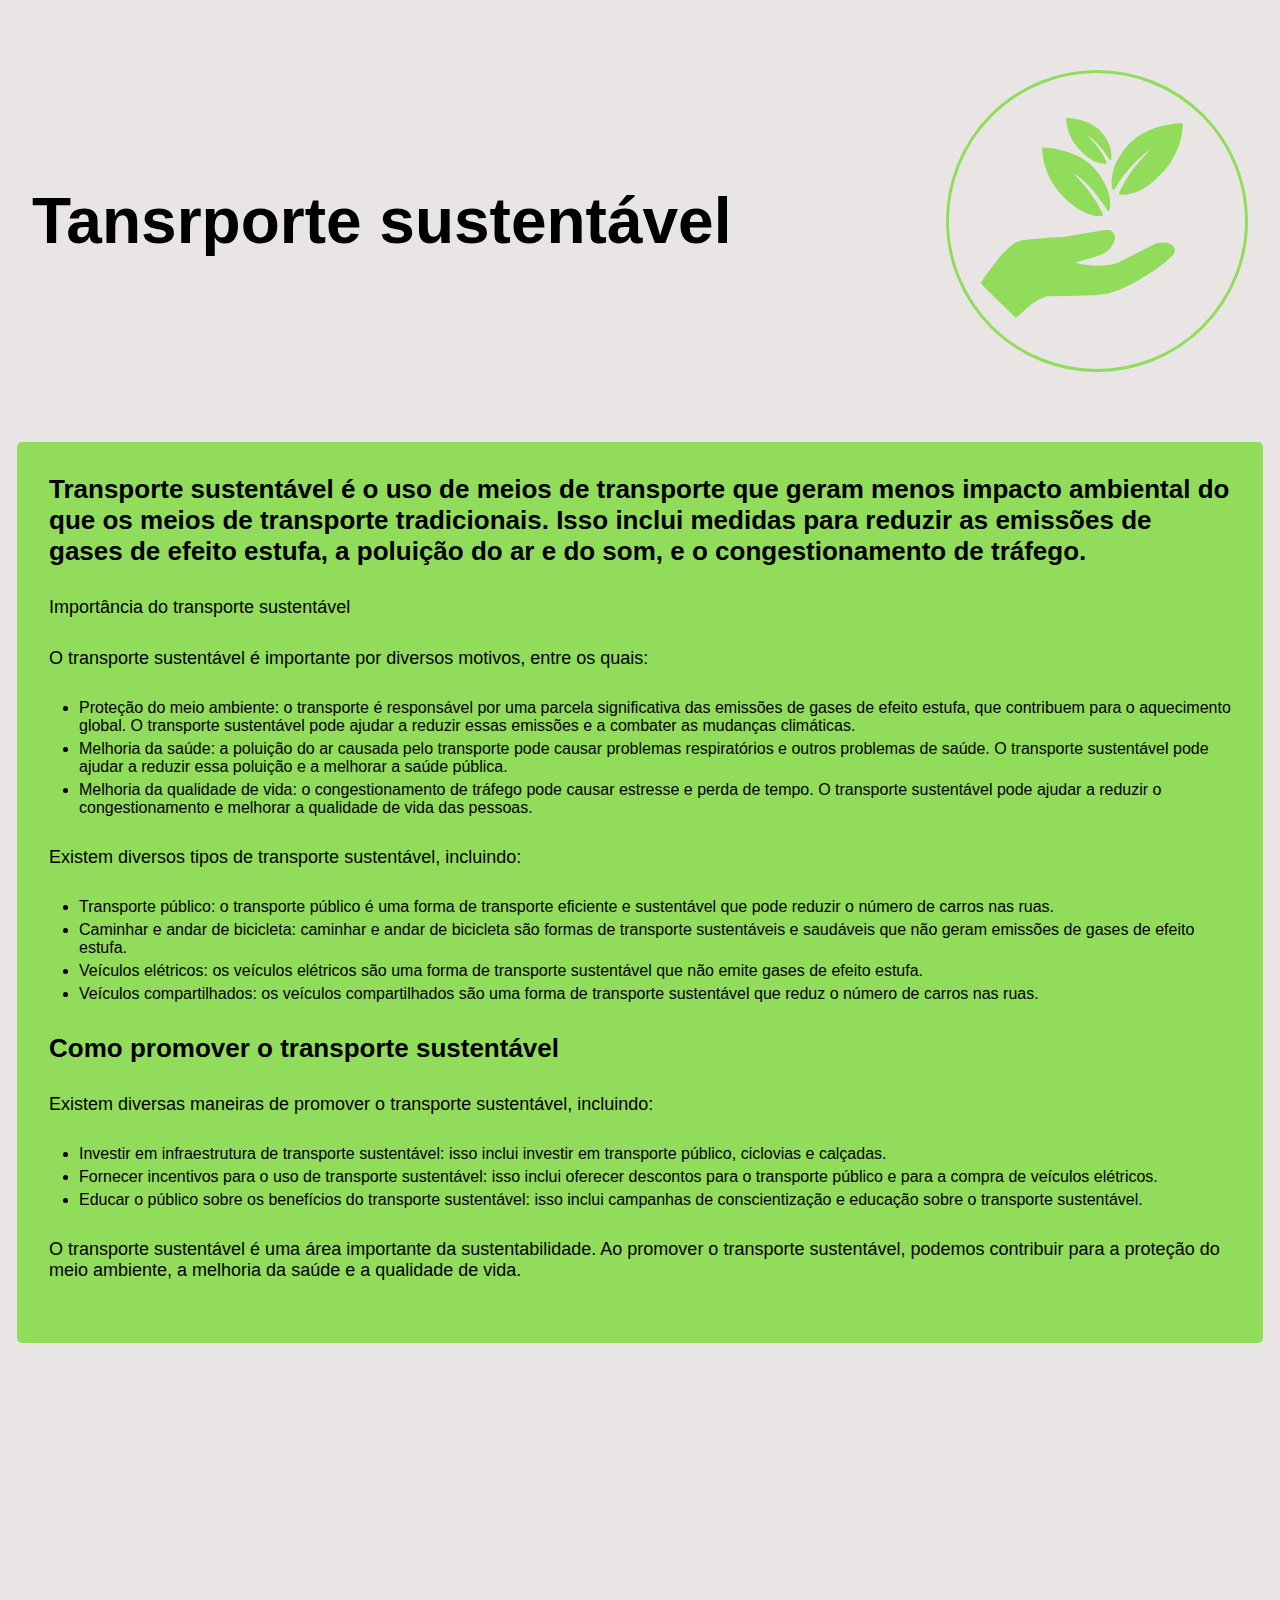
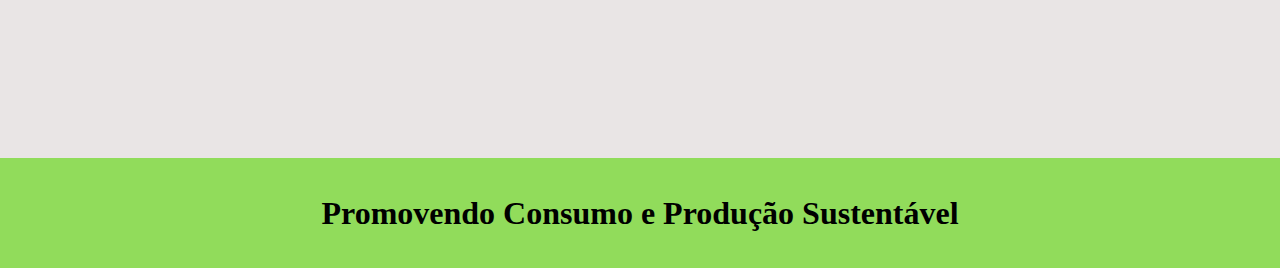
<file: transporte.html>
<!DOCTYPE html>
<html lang="pt-br">
<head>
    <meta charset="UTF-8">
    <meta name="viewport" content="width=device-width, initial-scale=1.0">
    <title>Transporte sustentável</title>
    <link rel="stylesheet" href="./css/style.css">
</head>
<body>
    <header class="container">
        <h1>Tansrporte sustentável</h1>
        <img src="./img/Group 4.svg" alt="">
    </header>
    <main class="main1 container">
        <h2>Transporte sustentável é o uso de meios de transporte que geram menos impacto ambiental do que os meios de transporte tradicionais. Isso inclui medidas para reduzir as emissões de gases de efeito estufa, a poluição do ar e do som, e o congestionamento de tráfego.</h2>

        <p>Importância do transporte sustentável</p>

        <p>O transporte sustentável é importante por diversos motivos, entre os quais:</p>

        <ul>
            <li>Proteção do meio ambiente: o transporte é responsável por uma parcela significativa das emissões de gases de efeito estufa, que contribuem para o aquecimento global. O transporte sustentável pode ajudar a reduzir essas emissões e a combater as mudanças climáticas.</li>
            <li>Melhoria da saúde: a poluição do ar causada pelo transporte pode causar problemas respiratórios e outros problemas de saúde. O transporte sustentável pode ajudar a reduzir essa poluição e a melhorar a saúde pública.</li>
            <li>Melhoria da qualidade de vida: o congestionamento de tráfego pode causar estresse e perda de tempo. O transporte sustentável pode ajudar a reduzir o congestionamento e melhorar a qualidade de vida das pessoas.</li>
        </ul>

        <p>Existem diversos tipos de transporte sustentável, incluindo:</p>

        <ul>
            <li>Transporte público: o transporte público é uma forma de transporte eficiente e sustentável que pode reduzir o número de carros nas ruas.
            </li>
            <li>Caminhar e andar de bicicleta: caminhar e andar de bicicleta são formas de transporte sustentáveis e saudáveis que não geram emissões de gases de efeito estufa.</li>
            <li>Veículos elétricos: os veículos elétricos são uma forma de transporte sustentável que não emite gases de efeito estufa.</li>
            <li>Veículos compartilhados: os veículos compartilhados são uma forma de transporte sustentável que reduz o número de carros nas ruas.
        </ul>
        <h2>Como promover o transporte sustentável</h2>
        <p>Existem diversas maneiras de promover o transporte sustentável, incluindo:</p>
        <ul>
            <li>Investir em infraestrutura de transporte sustentável: isso inclui investir em transporte público, ciclovias e calçadas.</li>
            <li>Fornecer incentivos para o uso de transporte sustentável: isso inclui oferecer descontos para o transporte público e para a compra de veículos elétricos.</li>
            <li>Educar o público sobre os benefícios do transporte sustentável: isso inclui campanhas de conscientização e educação sobre o transporte sustentável.
            </li>
        </ul>
        <p>O transporte sustentável é uma área importante da sustentabilidade. Ao promover o transporte sustentável, podemos contribuir para a proteção do meio ambiente, a melhoria da saúde e a qualidade de vida.</p>
    </main>
    <div class="iframe">
        <iframe width="560" height="315" src="https://www.youtube.com/embed/fR0mfbecgis?si=1ed1fyt2T57DR34D" title="YouTube video player" frameborder="0" allow="accelerometer; autoplay; clipboard-write; encrypted-media; gyroscope; picture-in-picture; web-share" allowfullscreen></iframe></div>
    <footer>
        <p>Promovendo Consumo e Produção Sustentável</p>
    </footer>
</body>
</html>
</file>
<file: css/style.css>
* {
  padding: 0;
  margin: 0;
  border: none;
  box-sizing: border-box;
  list-style: none;
  text-decoration: none;
  outline: none;
  font-family: "inter", sans-serif;
}

html {
  font-size: 62.5%;
}

html,
body {
  overflow-x: hidden;
  background-color: rgb(233, 229, 229);
}

h1,
h2,
h3,
h4,
h5,
h6,
p {
  margin: 0;
}

ul {
  list-style: none;
  margin: 0;
  padding: 0;
}

a {
  text-decoration: none;
}

img {
  display: block;
  max-width: 100%;
}

button {
  cursor: pointer;
  border: none;
  background: transparent;
}

header {
  margin-top: 70px !important;
  margin-bottom: 70px !important;
  display: flex;
  justify-content: space-between;
  align-items: center;
}
header h1 {
  font-family: "Inter", sans-serif;
  color: #000;
  font-size: 64px;
  font-weight: 600;
}
@media (max-width: 950px) {
  header h1 {
    font-size: 44px;
  }
  header img {
    width: 250px;
  }
}
@media (max-width: 768px) {
  header {
    margin-top: 45px !important;
    margin-bottom: 45px !important;
  }
  header h1 {
    font-size: 38px;
  }
  header img {
    width: 200px;
  }
}
@media (max-width: 430px) {
  header {
    margin-top: 30px !important;
    margin-bottom: 30px !important;
  }
  header h1 {
    font-size: 22px;
  }
  header img {
    width: 120px;
  }
}
@media (max-width: 375px) {
  header h1 {
    font-size: 19px;
  }
  header img {
    width: 95px;
  }
}

.container {
  width: 100%;
  max-width: 124.6rem;
  padding: 0 1.5rem;
  margin: 0 auto;
}

.main .flex {
  display: grid;
  grid-template-columns: repeat(4, 1fr);
  grid-gap: 50px;
}
.main .flex a .box {
  position: relative;
  border-radius: 5px;
}
.main .flex a .box img {
  border-radius: 5px;
  width: 100%;
  height: auto;
  transition: box-shadow 0.3s, transform 0.3s;
}
.main .flex a .box .black {
  position: absolute;
  top: 0;
  margin-top: 8px;
  width: 100%;
  background: rgba(0, 0, 0, 0.7);
  color: white; /* Cor do texto dentro da faixa preta */
  padding: 10px;
  border-top-right-radius: 5px;
  border-top-left-radius: 5px;
}
.main .flex a .box .black p {
  text-align: center;
  color: #fff;
  font-family: Inter;
  font-size: 20px;
  font-weight: 600;
}
.main .flex a :hover {
  box-shadow: 0 0 15px rgba(0, 0, 0, 0.8);
}
@media (max-width: 900px) {
  .main .flex {
    grid-gap: 25px;
  }
  .main .flex a .box .black {
    margin-top: 0px;
  }
}
@media (max-width: 768px) {
  .main .flex {
    grid-gap: 35px;
    grid-template-columns: repeat(2, 1fr);
  }
  .main .flex a .box .black {
    margin-top: 0px;
  }
  .main .flex a .box .black p {
    font-size: 23px;
  }
}
@media (max-width: 430px) {
  .main .flex {
    grid-gap: 15px;
    grid-template-columns: repeat(2, 1fr);
  }
  .main .flex a .box .black {
    margin-top: 0px;
  }
  .main .flex a .box .black p {
    font-size: 14px;
  }
}
@media (max-width: 375px) {
  .main .flex {
    grid-gap: 15px;
    grid-template-columns: repeat(2, 1fr);
  }
  .main .flex a .box .black {
    margin-top: 0px;
  }
  .main .flex a .box .black p {
    font-size: 12px;
  }
}

footer {
  width: 100%;
  height: 110px;
  background: #91dc5b;
  display: flex;
  justify-content: center;
  align-items: center;
}
footer p {
  color: #000;
  font-family: Inter;
  font-size: 32px;
  font-style: normal;
  font-weight: 600;
  line-height: normal;
}
@media (max-width: 834px) {
  footer p {
    font-size: 28px;
  }
}
@media (max-width: 768px) {
  footer {
    height: 90px;
  }
  footer p {
    font-size: 28px;
  }
}
@media (max-width: 430px) {
  footer {
    height: 60px;
  }
  footer p {
    font-size: 18px;
  }
}
@media (max-width: 375px) {
  footer {
    height: 50px;
  }
  footer p {
    font-size: 13px;
  }
}

.main1 {
  padding: 32px;
  background: #91dc5b;
  border-radius: 5px;
}
.main1 h2 {
  text-align: left;
  font-size: 26px;
}
.main1 p {
  font-size: 18px;
  margin-top: 30px;
  margin-bottom: 30px;
  font-weight: 400;
}
.main1 ul {
  font-size: 16px;
  margin-top: 15px;
  margin-bottom: 30px;
  margin-left: 30px;
}
.main1 ul li {
  list-style: outside;
  margin-bottom: 5px;
}
.main1 .li {
  margin-left: 40px;
}
.main1 .decimal {
  list-style: decimal;
}
@media (max-width: 900px) {
  .main1 h2 {
    font-size: 24px;
  }
  .main1 p {
    font-size: 19px;
  }
  .main1 ul {
    font-size: 17px;
  }
}
@media (max-width: 430px) {
  .main1 h2 {
    font-size: 20px;
  }
  .main1 p {
    font-size: 17px;
  }
  .main1 ul {
    font-size: 15px;
  }
}

.iframe {
  margin-top: 50px;
  margin-bottom: 50px;
  display: flex;
  justify-content: center;
  gap: 80px;
}
@media (max-width: 900px) {
  .iframe {
    flex-direction: column;
    align-items: center;
    gap: 30px;
    margin-top: 30px;
    margin-bottom: 30px;
  }
}
@media (max-width: 430px) {
  .iframe {
    gap: 20px;
    margin-top: 20px;
    margin-bottom: 20px;
  }
  .iframe iframe {
    width: 400px;
    height: 300px;
  }
}
@media (max-width: 390px) {
  .iframe {
    gap: 20px;
    margin-top: 20px;
    margin-bottom: 20px;
  }
  .iframe iframe {
    width: 330px;
    height: 280px;
  }
}

a {
  color: darkgoldenrod;
}

.comunidade {
  display: flex;
  gap: 20px;
  flex-direction: column;
  justify-content: center;
  align-items: center;
  padding: 50px;
}
.comunidade p {
  font-size: 23px;
}
.comunidade .img2 {
  width: 100px;
  height: 100px;
  background-image: url("caminho/para/sua/imagem.jpg");
  background-size: cover;
  cursor: pointer;
  animation: pulso 3s infinite;
}
@keyframes pulso {
  0% {
    transform: scale(1);
  }
  50% {
    transform: scale(1.2);
  }
  100% {
    transform: scale(1);
  }
}
@media (max-width: 430px) {
  .comunidade {
    padding: 45px;
  }
  .comunidade p {
    font-size: 16px;
  }
  .comunidade .img2 {
    width: 80px;
  }
}
@media (max-width: 360px) {
  .comunidade {
    padding: 20px;
  }
  .comunidade p {
    font-size: 13px;
  }
  .comunidade .img2 {
    width: 60px;
  }
}/*# sourceMappingURL=style.css.map */
</file>
